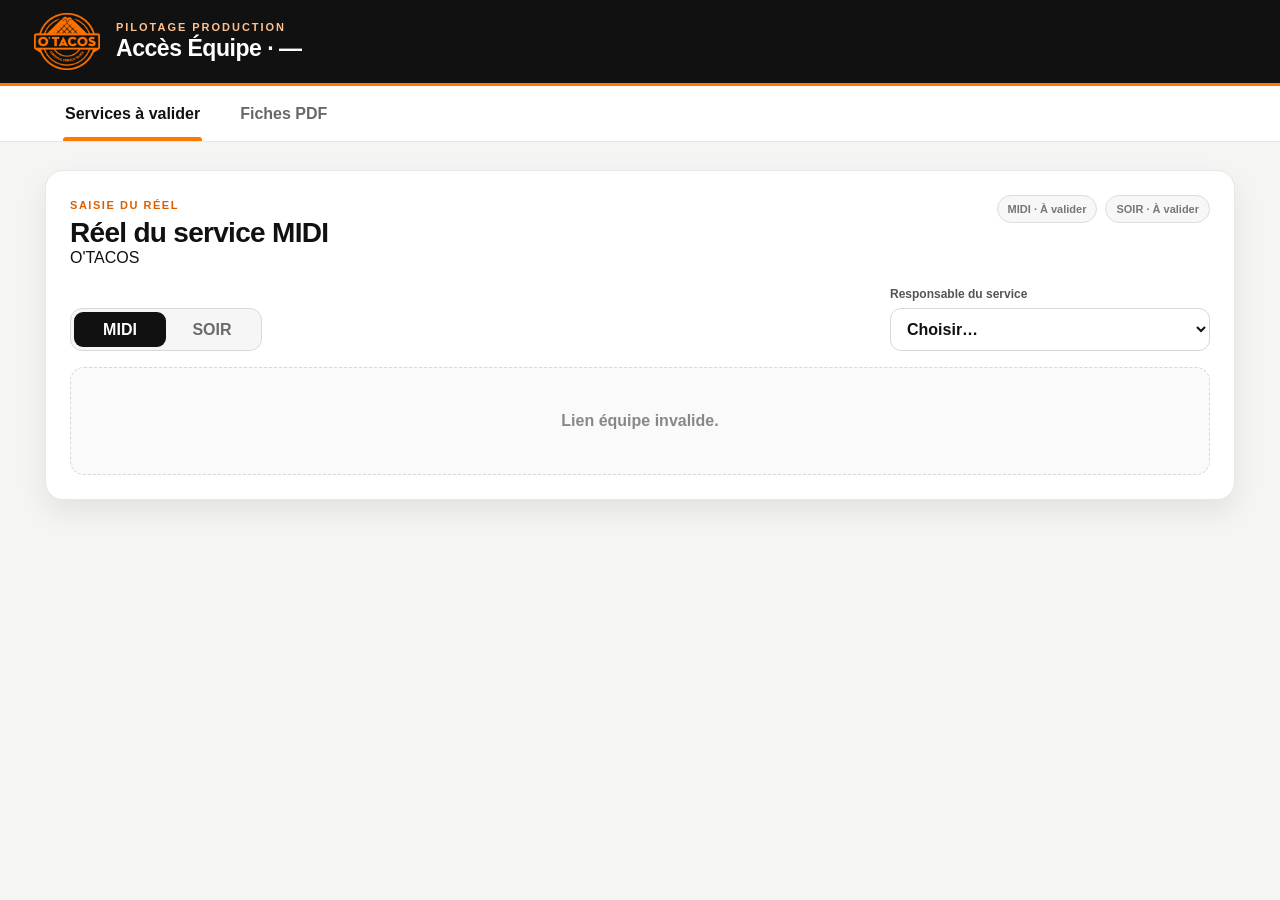
<file: equipe.html>
<!doctype html>
<html lang="fr">
<head>
  <meta charset="utf-8" />
  <meta name="viewport" content="width=device-width,initial-scale=1" />
  <meta name="theme-color" content="#111111" />
  <title>O'Tacos | Accès Équipe</title>
  <link rel="stylesheet" href="styles.css?v=3.0.0" />
  <link rel="preconnect" href="https://cdn.jsdelivr.net" crossorigin>
</head>
<body data-entry="team">
  <header class="app-header">
    <div class="brand">
      <img src="[data-uri]" alt="O'Tacos" class="brand-logo" />
      <div class="brand-copy">
        <div class="brand-kicker">PILOTAGE PRODUCTION</div>
        <div class="brand-title">Accès Équipe · <span id="teamRestaurantName">—</span></div>
      </div>
    </div>
    <div class="header-actions">
      <span id="pendingCountBadge" class="storage-badge">Chargement…</span>
      <span id="storageBadge" class="storage-badge">Google Sheets + Drive</span>
      <button id="btnRefresh" class="icon-btn" title="Actualiser" aria-label="Actualiser">↻</button>
    </div>
  </header>

  <nav class="nav-tabs team-nav" aria-label="Navigation équipe">
    <button class="nav-tab active" data-view="actual" type="button">Services à valider</button>
    <button class="nav-tab" data-view="documents" type="button">Fiches PDF</button>
  </nav>

  <main class="app-shell">
    <section id="statusBox" class="status hidden"></section>

    <section id="view-actual" class="app-view active">
      <article class="panel real-service-panel">
        <div class="panel-title-row">
          <div>
            <span class="section-tag">SAISIE DU RÉEL</span>
            <h1 id="realPageTitle">Réel du service MIDI</h1>
            <div id="teamRestaurantTitle" class="team-restaurant-title">O'TACOS</div>
          </div>
          <div class="service-status-group">
            <span id="midiValidationBadge" class="service-status">MIDI · À valider</span>
            <span id="soirValidationBadge" class="service-status">SOIR · À valider</span>
          </div>
        </div>

        <div class="real-service-toolbar">
          <label class="compact-field day-selector-wrap">
            <span>Journée</span>
            <select id="realDaySelect"></select>
          </label>
          <div class="service-toggle" role="group" aria-label="Service">
            <button id="btnServiceMidi" class="service-toggle-btn active" data-service="MIDI" type="button">MIDI</button>
            <button id="btnServiceSoir" class="service-toggle-btn" data-service="SOIR" type="button">SOIR</button>
          </div>
          <label class="compact-field responsible-field">
            <span>Responsable du service</span>
            <select id="serviceResponsible"><option value="">Choisir…</option></select>
          </label>
        </div>

        <div id="realEmpty" class="empty-state">Chargement des journées…</div>
        <div id="realWorkspace" class="hidden">
          <div class="real-topline service-real-topline">
            <div class="day-id-card">
              <strong id="realRestaurant">—</strong>
              <span id="realDate">—</span>
            </div>
            <label id="actualCAField" class="compact-field ca-field hidden">
              <span>CA réel journée</span>
              <input id="actualCA" type="number" step="0.01" min="0" placeholder="0,00" />
            </label>
            <div id="forecastCAField" class="readonly-kpi hidden">
              <span>CA prévu</span>
              <strong id="actualForecastCA">—</strong>
            </div>
          </div>

          <div class="table-wrap">
            <table id="actualTable" class="data-table real-table service-table">
              <thead>
                <tr>
                  <th>Produit</th>
                  <th>Prépa prévue</th>
                  <th>Prépa lancée</th>
                  <th>Ajout pendant service</th>
                  <th>Réel total service</th>
                  <th>Prévision ajustée</th>
                  <th>Écart</th>
                </tr>
              </thead>
              <tbody></tbody>
            </table>
          </div>

          <div class="closure-footer service-footer">
            <label id="commentField" class="field comment-field hidden">
              <span>Commentaire journée</span>
              <input id="comment" type="text" placeholder="" />
            </label>
            <button id="btnValidateService" class="btn primary">Valider le service MIDI</button>
          </div>
        </div>
      </article>
    </section>

    <section id="view-documents" class="app-view">
      <article class="panel">
        <div class="panel-title-row">
          <div>
            <span class="section-tag">ARCHIVES DRIVE</span>
            <h1>Fiches de production</h1>
          </div>
        </div>
        <div class="analysis-toolbar documents-toolbar">
          <select id="documentsRestaurant" class="hidden" aria-hidden="true"><option value="ALL">Tous</option><option value="BSM">Boulogne-sur-Mer</option><option value="ARS">Armentières</option></select>
          <label class="compact-field"><span>Période</span><select id="documentsPeriod"><option value="day">Jour</option><option value="week">Semaine</option><option value="month" selected>Mois</option><option value="year">Année</option></select></label>
          <label class="compact-field"><span>Date</span><input id="documentsDate" type="date" /></label>
        </div>
        <div class="table-wrap">
          <table class="data-table" id="documentsTable">
            <thead><tr><th>Date</th><th>Restaurant</th><th>Statut</th><th>Responsable MIDI</th><th>Responsable SOIR</th><th>Prévision PDF</th></tr></thead>
            <tbody></tbody>
          </table>
        </div>
      </article>
    </section>
  </main>

  <script src="config.js?v=3.0.0"></script>
  <script src="app.js?v=3.0.0"></script>
</body>
</html>
</file>
<file: styles.css>
:root{
  --orange:#ff7900;
  --orange-dark:#d95f00;
  --orange-soft:#fff1e3;
  --black:#111111;
  --charcoal:#262626;
  --muted:#737373;
  --line:#e7e7e7;
  --bg:#f5f5f3;
  --white:#ffffff;
  --green:#157347;
  --red:#c62828;
  --shadow:0 12px 30px rgba(17,17,17,.08);
}
*{box-sizing:border-box}
html,body{margin:0;padding:0;background:var(--bg);color:var(--black);font-family:Inter,ui-sans-serif,-apple-system,BlinkMacSystemFont,"Segoe UI",Roboto,Arial,sans-serif}
button,input,select{font:inherit}
button{cursor:pointer}
.hidden{display:none!important}
.app-header{height:86px;background:var(--black);color:#fff;display:flex;align-items:center;justify-content:space-between;padding:0 34px;position:sticky;top:0;z-index:20;border-bottom:3px solid var(--orange)}
.brand{display:flex;align-items:center;gap:16px}.brand-logo{width:66px;height:66px;object-fit:contain}.brand-copy{display:flex;flex-direction:column;gap:2px}.brand-kicker{font-size:11px;letter-spacing:.18em;color:#ffc18f;font-weight:800}.brand-title{font-size:23px;font-weight:800;letter-spacing:-.02em}.header-actions{display:flex;align-items:center;gap:10px}.storage-badge{border:1px solid #3c3c3c;background:#1b1b1b;border-radius:999px;padding:8px 12px;font-size:12px;color:#e7e7e7}.icon-btn{width:38px;height:38px;border-radius:10px;border:1px solid #3d3d3d;background:#1c1c1c;color:#fff;font-size:20px}.icon-btn:hover{border-color:var(--orange)}
.nav-tabs{height:56px;background:#fff;display:flex;align-items:stretch;padding:0 34px;border-bottom:1px solid var(--line);position:sticky;top:86px;z-index:19}.nav-tab{border:0;background:transparent;padding:0 20px;font-weight:800;color:#686868;position:relative}.nav-tab:hover{color:var(--black)}.nav-tab.active{color:var(--black)}.nav-tab.active:after{content:"";position:absolute;left:18px;right:18px;bottom:0;height:4px;background:var(--orange);border-radius:3px 3px 0 0}.nav-tab.locked span{font-size:11px}
.app-shell{max-width:1500px;margin:0 auto;padding:28px 30px 60px}.app-view{display:none}.app-view.active{display:block}.status{margin-bottom:18px;padding:12px 14px;border:1px solid #cfe4d8;background:#eef8f2;color:#1f5f3f;border-radius:12px;font-size:13px;font-weight:700}.status.error{border-color:#f2c8c8;background:#fff2f2;color:#9c2020}
.panel{background:#fff;border:1px solid var(--line);border-radius:18px;box-shadow:var(--shadow);padding:24px}.hero-grid{display:grid;grid-template-columns:minmax(0,1.4fr) minmax(360px,.6fr);gap:20px;margin-bottom:20px}.panel-title-row{display:flex;align-items:flex-start;justify-content:space-between;gap:18px;margin-bottom:20px}.section-tag{font-size:11px;font-weight:900;letter-spacing:.14em;color:var(--orange-dark)}h1,h2{margin:4px 0 0;letter-spacing:-.025em}h1{font-size:28px}h2{font-size:22px}.source-pill{background:var(--black);color:#fff;padding:8px 11px;border-radius:999px;font-weight:900;font-size:11px;letter-spacing:.08em}
.form-grid{display:grid;grid-template-columns:1fr 1fr;gap:15px}.field,.compact-field{display:flex;flex-direction:column;gap:7px}.field>span,.compact-field>span{font-size:12px;font-weight:800;color:#555}.field input,.field select,.compact-field input,.compact-field select{height:43px;border:1px solid #d8d8d8;border-radius:11px;background:#fff;padding:0 12px;color:var(--black);outline:none}.field input:focus,.field select:focus,.compact-field input:focus,.compact-field select:focus{border-color:var(--orange);box-shadow:0 0 0 3px rgba(255,121,0,.12)}.source-choice{display:grid;grid-template-columns:1fr 1fr;gap:8px}.source-btn{height:43px;border-radius:11px;border:1px solid #d7d7d7;background:#fff;font-weight:850}.source-btn.active{background:var(--black);border-color:var(--black);color:#fff}.source-btn:disabled{opacity:.4;cursor:not-allowed}
.upload-zone{margin-top:18px;min-height:128px;border:2px dashed #d8d8d8;border-radius:16px;display:flex;flex-direction:column;align-items:center;justify-content:center;gap:3px;background:#fafafa;transition:.2s}.upload-zone:hover,.upload-zone.dragover{border-color:var(--orange);background:var(--orange-soft)}.upload-icon{width:36px;height:36px;border-radius:50%;display:grid;place-items:center;background:var(--orange);color:#fff;font-size:20px;font-weight:900}.upload-main{margin-top:5px;font-weight:900}.upload-sub{font-size:12px;color:var(--muted)}
.metric-grid{display:grid;grid-template-columns:1fr;gap:10px}.metric-card{border:1px solid var(--line);border-radius:14px;padding:15px 16px;display:flex;justify-content:space-between;align-items:center;background:#fafafa}.metric-card span{font-size:12px;color:#666;font-weight:800}.metric-card strong{font-size:18px}.metric-card.accent{background:var(--orange-soft);border-color:#ffd5ae}.metric-card.accent strong{color:var(--orange-dark)}.pdf-actions{display:grid;grid-template-columns:1fr 1fr;gap:10px;margin-top:14px}.btn{height:42px;border-radius:11px;padding:0 16px;border:1px solid #d7d7d7;background:#fff;color:#1a1a1a;font-weight:850}.btn:hover:not(:disabled){border-color:#b8b8b8}.btn.primary{background:var(--orange);border-color:var(--orange);color:#fff}.btn.primary:hover{background:var(--orange-dark);border-color:var(--orange-dark)}.btn.secondary{background:#fff}.btn:disabled{opacity:.45;cursor:not-allowed}.btn.full{width:100%}
.sync-state{font-size:12px;font-weight:800;color:#6b6b6b;background:#f4f4f4;padding:8px 11px;border-radius:999px}.sync-state.ok{color:var(--green);background:#edf8f1}.sync-state.warn{color:#935f00;background:#fff6df}
.table-wrap{overflow:auto;border:1px solid var(--line);border-radius:14px}.data-table{width:100%;border-collapse:separate;border-spacing:0;min-width:900px}.data-table th{background:#151515;color:#fff;text-align:right;padding:12px 12px;font-size:11px;letter-spacing:.04em;white-space:nowrap}.data-table th:first-child{text-align:left}.data-table td{padding:12px;border-bottom:1px solid #ececec;text-align:right;font-size:13px;white-space:nowrap}.data-table td:first-child{text-align:left}.data-table tbody tr:last-child td{border-bottom:0}.data-table tbody tr:hover td{background:#fffaf5}.num-strong{font-weight:900}.trend-up{color:var(--orange-dark);font-weight:900}.trend-down{color:#2c6c50;font-weight:900}.trend-flat{color:#555;font-weight:800}.forecast-total{font-weight:900}.data-table td.highlight{background:#fff7ee}
.empty-state{padding:44px;text-align:center;color:#888;font-weight:700;border:1px dashed #d7d7d7;border-radius:14px;background:#fafafa}.real-topline{display:grid;grid-template-columns:1fr 220px 180px;gap:14px;align-items:end;margin-bottom:16px}.day-id-card{height:66px;border-radius:14px;background:#111;color:#fff;padding:12px 15px;display:flex;flex-direction:column;justify-content:center}.day-id-card strong{font-size:16px}.day-id-card span{font-size:12px;color:#cfcfcf;margin-top:3px}.readonly-kpi{height:66px;border-radius:14px;background:var(--orange-soft);border:1px solid #ffd9b6;padding:10px 14px;display:flex;flex-direction:column;justify-content:center}.readonly-kpi span{font-size:11px;color:#7c5a3a;font-weight:800}.readonly-kpi strong{font-size:17px;margin-top:3px}.ca-field input{height:43px}.real-table input{width:88px;height:36px;border:1px solid #d8d8d8;border-radius:9px;padding:0 8px;text-align:right}.real-table input:focus{outline:none;border-color:var(--orange);box-shadow:0 0 0 3px rgba(255,121,0,.1)}
.prep-check{display:inline-flex;align-items:center;justify-content:flex-end;gap:8px;min-width:86px;cursor:pointer;font-weight:900;color:#6a6a6a;user-select:none}.prep-check input{position:absolute;opacity:0;pointer-events:none}.prep-check-box{width:23px;height:23px;border:2px solid #bfbfbf;border-radius:7px;background:#fff;position:relative;display:inline-block;transition:.15s}.prep-check.is-checked{color:var(--black)}.prep-check.is-checked .prep-check-box{border-color:var(--orange);background:var(--orange)}.prep-check.is-checked .prep-check-box:after{content:"";position:absolute;left:6px;top:2px;width:6px;height:11px;border:solid #fff;border-width:0 3px 3px 0;transform:rotate(45deg)}.prep-check-qty{min-width:42px;text-align:right}.prep-check:focus-within .prep-check-box{box-shadow:0 0 0 3px rgba(255,121,0,.14)}.variance-pos{color:var(--red);font-weight:900}.variance-neg{color:var(--green);font-weight:900}.closure-footer{margin-top:16px;display:grid;grid-template-columns:1fr auto;gap:14px;align-items:end}.comment-field input{width:100%}
.analysis-toolbar{display:grid;grid-template-columns:180px 220px 150px 170px 1fr;gap:12px;align-items:end;margin-bottom:16px}.series-switches{display:flex;justify-content:flex-end;gap:8px;flex-wrap:wrap}.series-switches label{height:42px;border:1px solid #ddd;border-radius:11px;padding:0 12px;display:flex;align-items:center;gap:7px;font-size:12px;font-weight:850;background:#fff}.series-switches input{accent-color:var(--orange)}.kpi-strip{display:grid;grid-template-columns:repeat(5,1fr);gap:10px;margin-bottom:16px}.analysis-kpi{border:1px solid var(--line);border-radius:14px;background:#fafafa;padding:14px}.analysis-kpi span{display:block;font-size:11px;font-weight:800;color:#6c6c6c}.analysis-kpi strong{display:block;font-size:19px;margin-top:5px}.chart-card{height:420px;border:1px solid var(--line);border-radius:14px;padding:16px;margin-bottom:16px;background:#fff}.analysis-table-wrap{max-height:440px}.analysis-table-wrap .data-table{min-width:800px}
.params-group{margin-bottom:22px}.params-group h3{font-size:15px;margin:0 0 10px}.params-table{min-width:850px}.params-table input{width:90px;height:34px;border:1px solid #d8d8d8;border-radius:8px;text-align:right;padding:0 7px}.params-table input:focus{outline:none;border-color:var(--orange)}
.modal{position:fixed;inset:0;background:rgba(0,0,0,.68);z-index:100;display:grid;place-items:center;padding:20px}.modal-card{width:min(420px,100%);background:#fff;border-radius:18px;padding:28px;box-shadow:0 24px 60px rgba(0,0,0,.25);position:relative;text-align:center}.modal-close{position:absolute;right:14px;top:12px;border:0;background:transparent;font-size:25px;color:#777}.modal-logo{width:92px;height:92px;object-fit:contain}.modal-card h2{margin:4px 0 20px}.modal-card .field{text-align:left}.form-error{min-height:22px;color:var(--red);font-size:12px;font-weight:750;padding:6px 0}
@media(max-width:1100px){.hero-grid{grid-template-columns:1fr}.analysis-toolbar{grid-template-columns:1fr 1fr 1fr 1fr}.series-switches{grid-column:1/-1;justify-content:flex-start}.kpi-strip{grid-template-columns:repeat(2,1fr)}.real-topline{grid-template-columns:1fr 1fr}.readonly-kpi{grid-column:1/-1}.app-shell{padding:22px 18px 50px}}
@media(max-width:720px){.app-header{padding:0 16px;height:76px}.brand-logo{width:54px;height:54px}.brand-title{font-size:18px}.brand-kicker{font-size:9px}.storage-badge{display:none}.nav-tabs{top:76px;padding:0 8px;overflow:auto}.nav-tab{padding:0 13px;white-space:nowrap}.app-shell{padding:16px 10px 40px}.panel{padding:16px;border-radius:14px}.form-grid{grid-template-columns:1fr}.real-topline{grid-template-columns:1fr}.readonly-kpi{grid-column:auto}.closure-footer{grid-template-columns:1fr}.analysis-toolbar{grid-template-columns:1fr 1fr}.series-switches{grid-column:1/-1}.kpi-strip{grid-template-columns:1fr 1fr}.chart-card{height:340px}.panel-title-row{flex-direction:column}.compact-field{width:100%}}
/* V2.2 — accès séparés & validation par service */
.nav-link{display:flex;align-items:center;text-decoration:none;padding:0 20px;font-weight:800;color:#686868;position:relative}.nav-link:hover{color:var(--black)}.nav-link.active{color:var(--black)}.nav-link.active:after{content:"";position:absolute;left:18px;right:18px;bottom:0;height:4px;background:var(--orange);border-radius:3px 3px 0 0}.nav-link.locked span{font-size:11px}
.access-links-panel{margin-top:20px}.access-link-grid{display:grid;grid-template-columns:repeat(4,minmax(0,1fr));gap:12px}.access-link-card{border:1px solid var(--line);border-radius:15px;padding:16px;background:#fafafa;display:flex;flex-direction:column;gap:8px}.access-link-card.service-midi{border-top:4px solid var(--orange)}.access-link-card.service-soir{border-top:4px solid var(--black)}.access-link-tag{font-size:10px;letter-spacing:.12em;font-weight:900;color:var(--orange-dark)}.access-link-card strong{font-size:15px}.link-actions{display:flex;gap:8px;margin-top:4px}.link-btn{display:inline-flex;align-items:center;justify-content:center;text-decoration:none}
.real-service-toolbar{display:grid;grid-template-columns:minmax(220px,1fr) auto minmax(240px,320px);gap:14px;align-items:end;margin-bottom:16px}.service-toggle{display:flex;border:1px solid #d8d8d8;border-radius:12px;padding:3px;background:#f6f6f6;height:43px}.service-toggle-btn{min-width:92px;border:0;border-radius:9px;background:transparent;font-weight:900;color:#6b6b6b}.service-toggle-btn.active{background:var(--black);color:#fff}.service-status-group{display:flex;gap:8px;flex-wrap:wrap}.service-status{border:1px solid #ddd;background:#f7f7f7;border-radius:999px;padding:7px 10px;font-size:11px;font-weight:900;color:#777}.service-status.validated{border-color:#b9dfc9;background:#eef8f2;color:var(--green)}.service-real-topline{grid-template-columns:minmax(300px,1fr) 190px 220px 180px}.service-table{min-width:900px}.service-table .prep-check{justify-content:center}.service-footer{grid-template-columns:1fr auto}.responsible-field select{font-weight:800}.direct-service .nav-tabs{display:none}.direct-service .app-header{position:static}.direct-service .app-shell{max-width:1200px}.direct-service #statusBox{margin-top:0}.direct-service .day-selector-wrap,.direct-service .service-toggle{display:none}.direct-service .real-service-toolbar{grid-template-columns:minmax(260px,360px);justify-content:end}.direct-service .header-actions{display:none}.direct-service #view-actual{display:block!important}.direct-service .app-view:not(#view-actual){display:none!important}
.entry-analysis .app-view:not(#view-analysis),.entry-documents .app-view:not(#view-documents),.entry-settings .app-view:not(#view-settings){display:none!important}.entry-analysis #view-analysis,.entry-documents #view-documents,.entry-settings #view-settings{display:block!important}.entry-analysis .nav-tabs,.entry-documents .nav-tabs,.entry-settings .nav-tabs{display:none}.entry-analysis .app-header,.entry-documents .app-header,.entry-settings .app-header{position:static}.entry-analysis .header-actions,.entry-documents .header-actions,.entry-settings .header-actions{display:none}.documents-toolbar{grid-template-columns:200px 160px 180px}.document-link{display:inline-flex;align-items:center;justify-content:center;min-width:86px;height:34px;border-radius:9px;text-decoration:none;font-weight:850;border:1px solid #ddd;color:#222;background:#fff}.document-link:hover{border-color:var(--orange);color:var(--orange-dark)}.status-partial{color:#8b5b00;font-weight:900}.status-closed{color:var(--green);font-weight:900}
@media(max-width:1100px){.access-link-grid{grid-template-columns:1fr 1fr}.real-service-toolbar{grid-template-columns:1fr 1fr}.responsible-field{grid-column:1/-1}.service-real-topline{grid-template-columns:1fr 1fr}.documents-toolbar{grid-template-columns:1fr 1fr 1fr}}
@media(max-width:720px){.access-link-grid{grid-template-columns:1fr}.nav-link{padding:0 13px;white-space:nowrap}.real-service-toolbar{grid-template-columns:1fr}.responsible-field{grid-column:auto}.service-real-topline{grid-template-columns:1fr}.service-footer{grid-template-columns:1fr}.documents-toolbar{grid-template-columns:1fr}.service-status-group{width:100%}}
/* V2.3 — 2 accès seulement : global + équipe */
.access-link-grid.single-access{grid-template-columns:minmax(320px,620px)}
.team-access-card{border-top:4px solid var(--orange);background:linear-gradient(135deg,#fff 0%,#fff7ef 100%)}
.access-link-note{font-size:12px;line-height:1.45;color:#6d6d6d}
.team-access .header-actions{display:none}
.team-access .day-selector-wrap{display:none}
.team-access .real-service-toolbar{grid-template-columns:auto minmax(240px,320px);justify-content:space-between}
.team-access .documents-toolbar{display:none}
.team-access #view-documents .panel-title-row h1{font-size:26px}
.team-access .app-shell{max-width:1250px}
.team-access .nav-tabs{padding-left:max(18px,calc((100vw - 1250px)/2 + 30px))}
@media(max-width:720px){
  .access-link-grid.single-access{grid-template-columns:1fr}
  .team-access .real-service-toolbar{grid-template-columns:1fr}
}

/* V2.6 */
.admin-links-list{display:grid;gap:12px}.admin-link-row{display:grid;grid-template-columns:70px minmax(0,1fr) auto auto;gap:10px;align-items:center;padding:12px 0;border-bottom:1px solid #ece7e2}.admin-link-row:last-child{border-bottom:0}.team-link-input{width:100%;border:1px solid #d9d4cf;border-radius:10px;background:#faf9f7;padding:11px 12px;font:inherit;color:#333}.team-link-input:focus{outline:2px solid rgba(255,121,0,.18);border-color:#ff7900}@media(max-width:800px){.admin-link-row{grid-template-columns:1fr 1fr}.admin-link-row strong,.team-link-input{grid-column:1/-1}}


/* V2.8 — conditionnement sauce + accès équipe mobile */
.pack-cell{white-space:normal!important;min-width:130px}.pack-main{display:block;font-weight:900;line-height:1.2}.pack-cell small,.forecast-total small,.trend-up small,.trend-down small,.trend-flat small{display:block;margin-top:3px;color:#777;font-size:10px;font-weight:750;white-space:normal}.input-with-unit{display:inline-flex;align-items:center;gap:6px;justify-content:flex-end}.input-with-unit em{font-style:normal;font-size:11px;font-weight:850;color:#777;min-width:26px;text-align:left}

@media(max-width:720px){
  .team-access{background:#f4f4f2}
  .team-access .app-header{height:66px;padding:0 12px;position:sticky;top:0;z-index:40}
  .team-access .brand-logo{width:46px;height:46px}
  .team-access .brand-title{font-size:15px;line-height:1.05}
  .team-access .brand-kicker{display:none}
  .team-access .nav-tabs{top:66px;height:52px;padding:5px 8px;background:#fff;display:grid;grid-template-columns:1fr 1fr;gap:6px;border-bottom:1px solid #e8e8e8}
  .team-access .nav-tab{height:40px;padding:0 8px;border-radius:10px;justify-content:center;text-align:center;font-size:13px;background:#f5f5f5}
  .team-access .nav-tab.active{background:#111;color:#fff}
  .team-access .nav-tab.active:after{display:none}
  .team-access .app-shell{padding:10px 8px 96px;max-width:none}
  .team-access .panel{padding:12px;border-radius:14px;box-shadow:none}
  .team-access .panel-title-row{gap:8px;margin-bottom:12px}
  .team-access .section-tag{font-size:9px}
  .team-access h1{font-size:22px}
  .team-access .team-restaurant-title{font-size:12px;font-weight:850;color:#6c6c6c;margin-top:4px}
  .team-access .service-status-group{display:grid;grid-template-columns:1fr 1fr;gap:6px}
  .team-access .service-status{text-align:center;padding:7px 5px;font-size:10px}
  .team-access .real-service-toolbar{display:grid;grid-template-columns:1fr;gap:9px;margin-bottom:12px}
  .team-access .service-toggle{width:100%;height:48px;padding:4px}
  .team-access .service-toggle-btn{flex:1;min-width:0;font-size:15px}
  .team-access .responsible-field span{font-size:11px}
  .team-access .responsible-field select{height:48px;font-size:16px}
  .team-access .service-real-topline{display:block;margin-bottom:10px}
  .team-access .day-id-card{padding:10px 12px;border-radius:12px}
  .team-access .day-id-card strong{font-size:14px}
  .team-access .table-wrap{overflow:visible;border:0;border-radius:0;background:transparent}
  .team-access .service-table,.team-access #documentsTable{display:block;min-width:0;width:100%;border:0}
  .team-access .service-table thead,.team-access #documentsTable thead{display:none}
  .team-access .service-table tbody,.team-access #documentsTable tbody{display:grid;gap:10px}
  .team-access .service-table tr,.team-access #documentsTable tr{display:block;background:#fff;border:1px solid #e2e2df;border-radius:15px;padding:11px 12px;box-shadow:0 2px 8px rgba(0,0,0,.035)}
  .team-access .service-table td,.team-access #documentsTable td{display:flex;align-items:center;justify-content:space-between;gap:14px;width:100%;padding:8px 0;border:0;border-bottom:1px solid #efefed;text-align:right;white-space:normal;font-size:13px;background:transparent!important}
  .team-access .service-table td:last-child,.team-access #documentsTable td:last-child{border-bottom:0}
  .team-access .service-table td::before,.team-access #documentsTable td::before{content:attr(data-label);flex:0 0 44%;text-align:left;color:#777;font-size:11px;font-weight:850;line-height:1.2}
  .team-access .service-table td:first-child{display:block;text-align:left;font-size:16px;padding:2px 0 10px;margin-bottom:2px;border-bottom:2px solid #fff0e2;color:#111}
  .team-access .service-table td:first-child::before{display:none}
  .team-access .prep-check{min-width:0;justify-content:flex-end}
  .team-access .prep-check-box{width:28px;height:28px;border-radius:8px}
  .team-access .prep-check.is-checked .prep-check-box:after{left:7px;top:3px;width:7px;height:13px}
  .team-access .real-table input{width:94px;height:44px;font-size:16px;border-radius:10px}
  .team-access .input-with-unit em{font-size:12px}
  .team-access .pack-cell{min-width:0;max-width:55%;text-align:right}
  .team-access .pack-main{font-size:12px}
  .team-access .service-footer{position:sticky;bottom:8px;z-index:25;margin:14px -2px 0;padding:8px;background:rgba(244,244,242,.94);backdrop-filter:blur(8px);border-radius:14px}
  .team-access #btnValidateService{width:100%;height:52px;font-size:16px;border-radius:13px}
  .team-access #view-documents .panel-title-row{margin-bottom:8px}
  .team-access #view-documents .panel-title-row h1{font-size:22px}
  .team-access #documentsTable td:first-child{font-weight:900}
  .team-access .document-link{height:40px;min-width:104px}
}

/* V3.0 - archive CA séparée + saisie Fromagère par conditionnement */
.ca-filter-row{display:grid;grid-template-columns:180px 180px auto;gap:12px;align-items:end;margin:4px 0 18px}.ca-table{max-width:760px}.ca-table td:nth-child(2),.ca-table th:nth-child(2){text-align:right}.empty-cell{text-align:center!important;color:#777;padding:22px!important}.compact-upload{min-height:120px}.ca-import-panel .sync-state{margin-top:10px}.ca-nav{min-width:78px}.real-table tr[data-key="fromagere"] td:first-child strong{color:#8d4d00}
@media(max-width:760px){.ca-filter-row{grid-template-columns:1fr 1fr}.ca-filter-row .btn{grid-column:1/-1;width:100%}.ca-table{max-width:none}.nav-tabs{overflow-x:auto;scrollbar-width:none}.nav-tabs::-webkit-scrollbar{display:none}}

/* V3.2 - CA prévisionnel sécurisé */
.ca-filter-row.ca-filter-single{grid-template-columns:220px 180px 180px auto;max-width:980px}
@media(max-width:760px){
  .ca-filter-row.ca-filter-single{grid-template-columns:1fr 1fr}
  .ca-filter-row.ca-filter-single .compact-field:first-child{grid-column:1/-1}
  .ca-filter-row.ca-filter-single .btn{grid-column:1/-1;width:100%}
}
</file>
